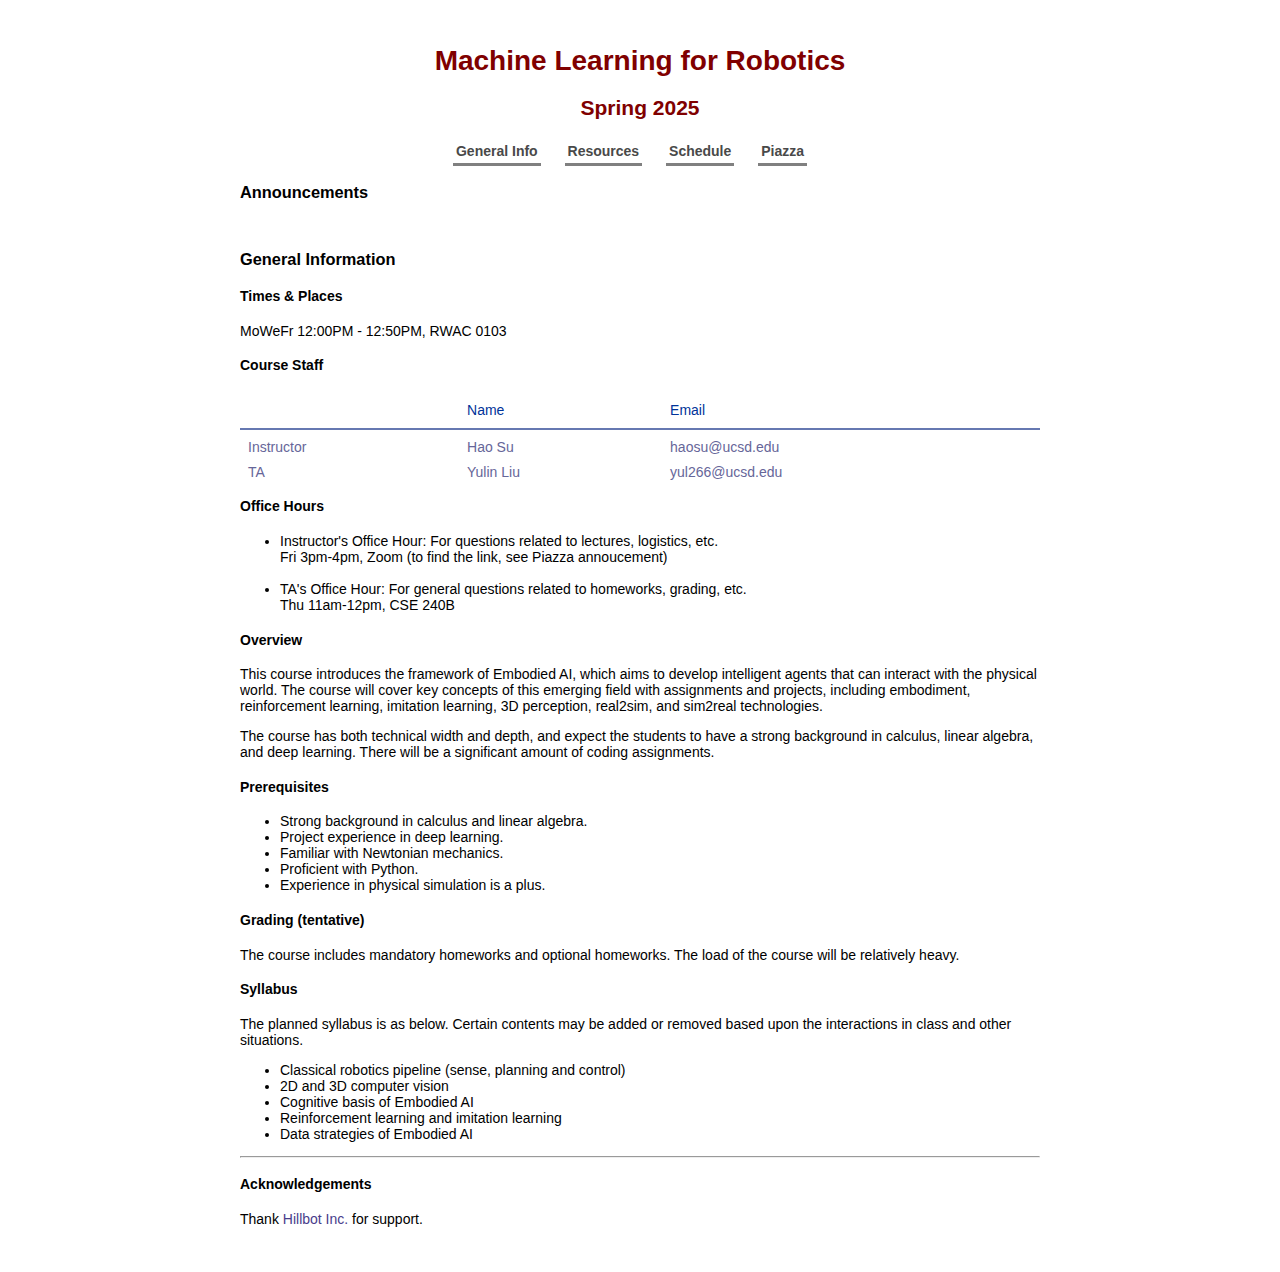
<file: index.html>
<!DOCTYPE html>
<html lang="en">
    <head>
        <meta charset="UTF-8">
        <title>CSE291: Machine Learning for Robotics Home Page</title>
        <meta http-equiv="Cache-Control" content="no-cache, no-store, must-revalidate" />
        <meta http-equiv="Pragma" content="no-cache" />
        <meta http-equiv="Expires" content="0" />
        <link rel="stylesheet" type="text/css" href="cs468.css">
    </head>
    <body>
        <h1 class="title">Machine Learning for Robotics</h1>
        <h2 class="title">Spring 2025</h2>
        <div id="content">
            <div class="underlinemenu">
                <ul>
                    <li><a href="#info">General Info</a></li>
                    <li><a href="resources.html">Resources</a></li>
                    <li><a href="schedule.html">Schedule</a></li>
                    <li><a href="https://piazza.com/ucsd/spring2025/cse276f">Piazza</a></li>
                </ul>
            </div>

            <h3>Announcements</h3>
            <div>
            </div>
            <br>

            <h3 id="info">General Information</h3>

            <h4>Times &amp; Places</h4>
            <p>MoWeFr 12:00PM - 12:50PM, RWAC 0103</p>

            <h4>Course Staff</h4>
            <table id="hor-minimalist-a">
                <thead>
                    <tr>
                        <th scope="col"></th>
                        <th scope="col">Name</th>
                        <th scope="col">Email</th>
                    </tr>
                </thead>
                <tbody>
                    <tr>
                        <td>Instructor</td>
                        <td>Hao Su</td>
                        <td>haosu@ucsd.edu</td>
                    </tr>
                    <tr>
                        <td>TA</td>
                        <td>Yulin Liu</td>
                        <td>yul266@ucsd.edu</td>
                    </tr>
                </tbody>
            </table>


            <h4>Office Hours</h4>
            <ul>
                <li>Instructor's Office Hour: For questions related to lectures, logistics, etc. 
                    <br>Fri 3pm-4pm, Zoom (to find the link, see Piazza annoucement)</li>
                <br>
                <li>TA's Office Hour: For general questions related to homeworks, grading, etc. 
                    <br>Thu 11am-12pm, CSE 240B</li>
            </ul>

            <h4>Overview</h4>
            <p>
                This course introduces the framework of Embodied AI, which aims to develop intelligent agents that can interact with the physical world. The course will cover key concepts of this emerging field with assignments and projects, including embodiment, reinforcement learning, imitation learning, 3D perception, real2sim, and sim2real technologies. 
            </p>
            <p>
                The course has both technical width and depth, and expect the students to have a strong background in calculus, linear algebra, and deep learning. There will be a significant amount of coding assignments.
            </p>

            <h4>Prerequisites</h4>
            <ul>
                <li>Strong background in calculus and linear algebra.</li>
                <li>Project experience in deep learning.</li>
                <li>Familiar with Newtonian mechanics.</li>
                <li>Proficient with Python.</li>
                <li>Experience in physical simulation is a plus.</li>
            </ul>

            <h4>Grading (tentative)</h4>
            The course includes mandatory homeworks and optional homeworks. The load of the course will be relatively heavy.  

            <h4>Syllabus</h4>
            <p>
                The planned syllabus is as below.
                Certain contents may be added or removed based upon the interactions in class and other situations.
            </p>
            <ul>
                <li>Classical robotics pipeline (sense, planning and control)</li>
                <li>2D and 3D computer vision</li>
                <li>Cognitive basis of Embodied AI</li>
                <li>Reinforcement learning and imitation learning</li>
                <li>Data strategies of Embodied AI</li>
            </ul>
            <hr>

            <h4>Acknowledgements</h4>
            <p>Thank <a href="https://www.hillbot.ai/">Hillbot Inc.</a> for support.</p>
        </div>

    </body>
</html>
</file>
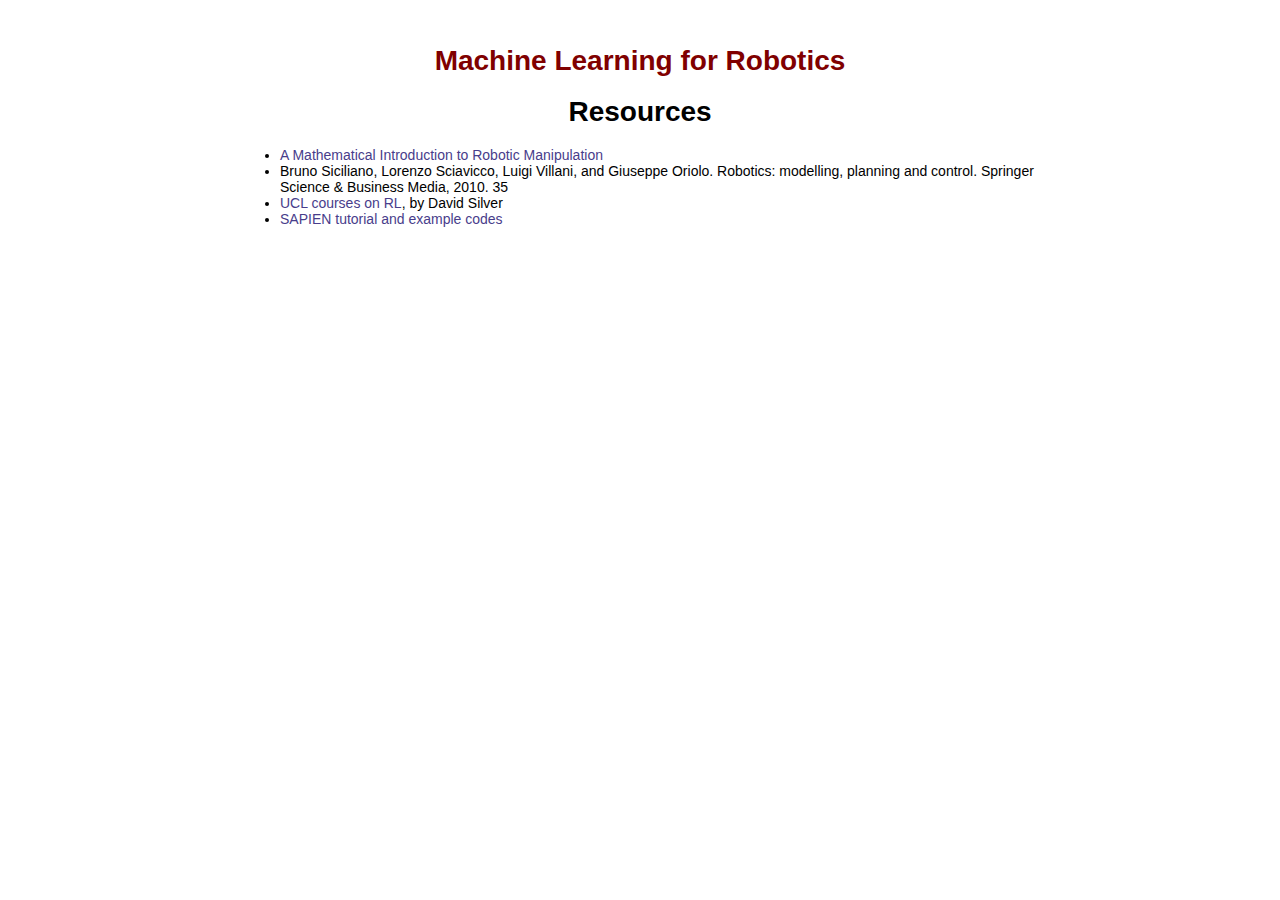
<file: resources.html>
<!DOCTYPE html>
<html lang="en">

    <head>
        <meta charset="UTF-8">
        <title>Resources</title>
        <meta http-equiv="Cache-Control" content="no-cache, no-store, must-revalidate" />
        <meta http-equiv="Pragma" content="no-cache" />
        <meta http-equiv="Expires" content="0" />
        <link rel="stylesheet" type="text/css" href="cs468.css">
    </head>

    <body>
        <h1 class="title">Machine Learning for Robotics</h1>
        <div id="content">
            <h1 style="text-align:center">Resources</h1>
            <div>
                <ul>
                    <li><a href="http://www.cds.caltech.edu/~murray/mlswiki/index.php?title=First_edition">A Mathematical Introduction to Robotic Manipulation</a></li>
                    <li>Bruno Siciliano, Lorenzo Sciavicco, Luigi Villani, and Giuseppe Oriolo. Robotics: modelling, planning and control. Springer Science & Business Media, 2010. 35</li>
                    <li><a href="https://www.davidsilver.uk/teaching/">UCL courses on RL</a>, by David Silver</li>
                    <li><a href="https://sapien.ucsd.edu/docs/latest/index.html">SAPIEN tutorial and example codes</a>
                    </li>                
                </ul>
            </div>
        </div>
    </body>

</html>
</file>
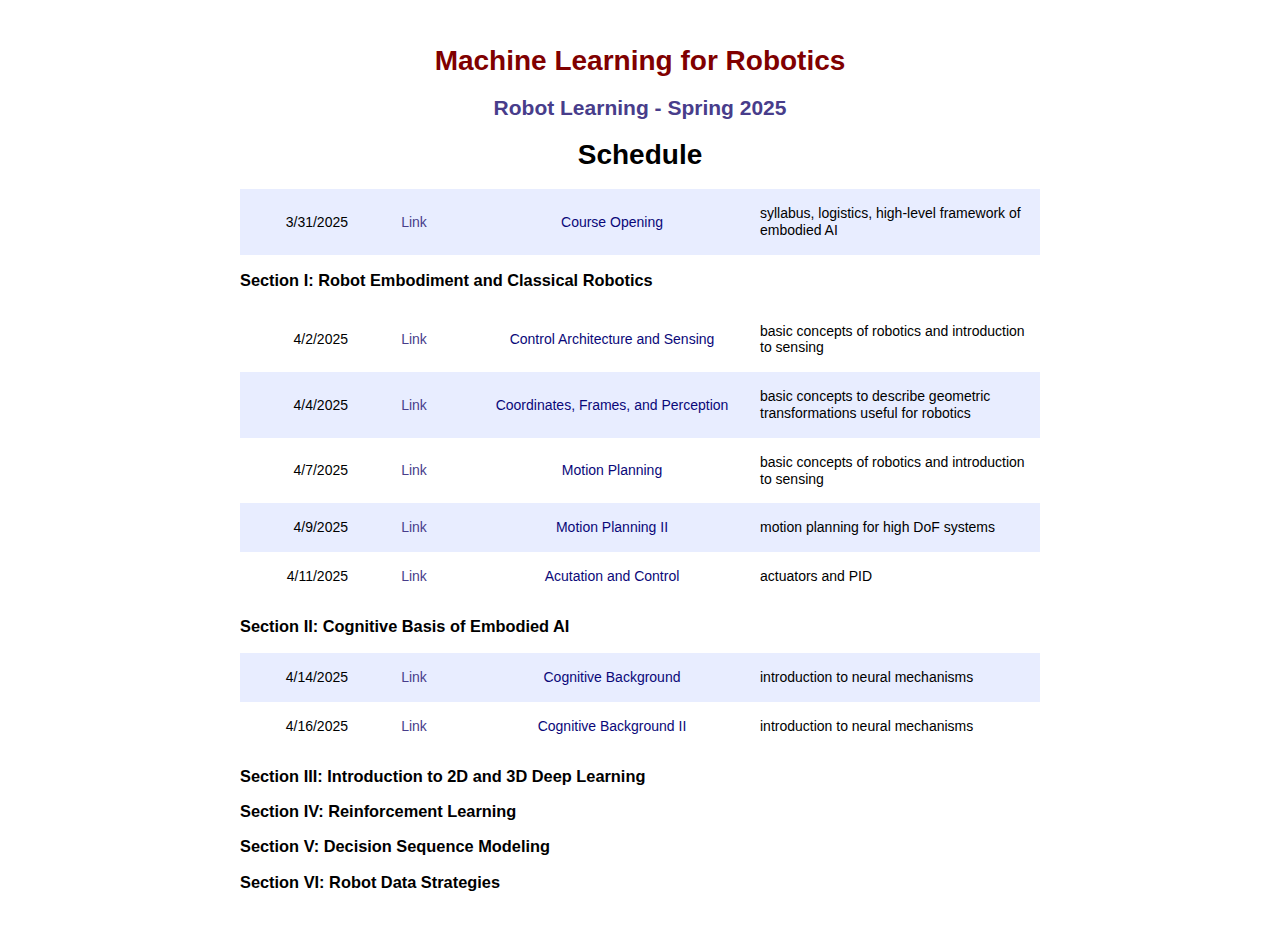
<file: schedule.html>
<!DOCTYPE html>
<html lang="en">

<head>
    <meta charset="UTF-8">
    <title>Schedule</title>
    <meta http-equiv="Cache-Control" content="no-cache, no-store, must-revalidate" />
    <meta http-equiv="Pragma" content="no-cache" />
    <meta http-equiv="Expires" content="0" />
    <link rel="stylesheet" type="text/css" href="cs468.css">
</head>

<body>
    <h1 class="title">Machine Learning for Robotics</h1>
    <h2 class="title"><a href="index.html">Robot Learning - Spring 2025</a></h2>
    <div id="content">
        <h1 style="text-align:center">Schedule</h1>

        <div class="row odd">
            <div class="date">3/31/2025</div>
            <div class="file"><a href="https://pitch.com/v/opening-and-course-logistics-zi3zdc">Link</a></div>
            <div class="subject">Course Opening</div>
            <div class="topic">syllabus, logistics, high-level framework of embodied AI</div>
        </div>
        <h3>Section I: Robot Embodiment and Classical Robotics</h3>
        <div class="row even">
            <div class="date">4/2/2025</div>
            <div class="file"><a href="https://pitch.com/v/spa1_-control-architectures-and-sensing-foundations-4dc3jb">Link</a></div>
            <div class="subject">Control Architecture and Sensing</div>
            <div class="topic">basic concepts of robotics and introduction to sensing</div>
        </div>
        <div class="row odd">
            <div class="date">4/4/2025</div>
            <div class="file"><a href="https://pitch.com/v/spa2_-coordinates-transformations-and-perception-nkmrmy">Link</a></div>
            <div class="subject">Coordinates, Frames, and Perception</div>
            <div class="topic">basic concepts to describe geometric transformations useful for robotics</div>
        </div>
        <div class="row even">
            <div class="date">4/7/2025</div>
            <div class="file"><a href="https://pitch.com/v/spa3-motion-planning-basics-vy3ntv">Link</a></div>
            <div class="subject">Motion Planning</div>
            <div class="topic">basic concepts of robotics and introduction to sensing</div>
        </div>
        <div class="row odd">
            <div class="date">4/9/2025</div>
            <div class="file"><a href="https://pitch.com/v/spa4-motion-planning-details-trajectory-optimization-de4rbfb">Link</a></div>
            <div class="subject">Motion Planning II</div>
            <div class="topic">motion planning for high DoF systems</div>
        </div>
        <div class="row even">
            <div class="date">4/11/2025</div>
            <div class="file"><a href="https://pitch.com/v/spa5-from-plan-to-action-actuation-and-control-2ur8uf">Link</a></div>
            <div class="subject">Acutation and Control</div>
            <div class="topic">actuators and PID</div>
        </div>
        <h3>Section II: Cognitive Basis of Embodied AI</h3>
        <div class="row odd">
            <div class="date">4/14/2025</div>
            <div class="file"><a href="https://pitch.com/v/trans-2-neural-policy-learning-i-zmq439">Link</a></div>
            <div class="subject">Cognitive Background</div>
            <div class="topic">introduction to neural mechanisms</div>
        </div>
        <div class="row even">
            <div class="date">4/16/2025</div>
            <div class="file"><a href="https://pitch.com/v/trans-3-neural-policy-learning-ii-ycpj4a">Link</a></div>
            <div class="subject">Cognitive Background II</div>
            <div class="topic">introduction to neural mechanisms</div>
        </div>
        <h3>Section III: Introduction to 2D and 3D Deep Learning</h3>

        <h3>Section IV: Reinforcement Learning</h3>
        <h3>Section V: Decision Sequence Modeling</h3>
        <h3>Section VI: Robot Data Strategies</h3>
    </div>
</body>

</html>
</file>
<file: cs468.css>
/*Credits: Dynamic Drive CSS Library */
/*URL: http://www.dynamicdrive.com/style/ */
body {
    font-family: "Lucida Sans Unicode", "Lucida Grande", Sans-Serif;
    font-size: 14px;
    background: #fff;
    margin: 45px;
    border-collapse: collapse;
    text-align: center;
    vertical-align: middle;
}

#content {
    width: 800px;
    text-align: left;
    margin: 0 auto;
}

a {
    color: #483D8B;
}

a:link {
    text-decoration: none;
    color: #483D8B;
}

a:visited {
    text-decoration: none;
    color: #483D8B;
}

a:active {
    text-decoration: none;
    color: #483D8B;
}

a:hover {
    text-decoration: underline;
    color: #800000;
}

.underlinemenu ul li a:hover,
.underlinemenu ul li a.selected {
    border-bottom-color: black;
}

.underlinemenu {
    font-weight: bold;
    width: 100%;
}

.underlinemenu ul {
    padding: 6px 0 7px 0;
    /*6px should equal top padding of "ul li a" below, 7px should equal bottom padding + bottom border of "ul li a" below*/
    margin: 0;
    text-align: center;
}

.underlinemenu ul li {
    display: inline;
}

.underlinemenu ul li a {
    color: #494949;
    padding: 6px 3px 4px 3px;
    /*top padding is 6px, bottom padding is 4px*/
    margin-right: 20px;
    /*spacing between each menu link*/
    text-decoration: none;
    border-bottom: 3px solid gray;
    /*bottom border is 3px*/
}

.underlinemenu ul li a:hover,
.underlinemenu ul li a.selected {
    border-bottom-color: black;
}

#hor-minimalist-a {
    font-family: "Lucida Sans Unicode", "Lucida Grande", Sans-Serif;
    font-size: 14px;
    background: #fff;
    width: 800px;
    border-collapse: collapse;
    text-align: left;
}

#hor-minimalist-a th {
    font-size: 14px;
    font-weight: normal;
    color: #039;
    padding: 10px 8px;
    border-bottom: 2px solid #6678b1;
}

#hor-minimalist-a td {
    color: #669;
    padding: 9px 8px 0px 8px;
}

.hor-zebra {
    font-size: 14px;
    text-align: left;
    width: 800px;
    border-collapse: collapse;
}

.hor-zebra th {
    font-size: 16px;
    font-weight: bold;
    padding: 10px 8px;
    background: #e8edff;
}

.hor-zebra td {
    padding: 8px;
}

.hor-zebra .odd {
    background: #e8edff;
}

.color-danger {
    color: #d9534f;
}

.title {
    text-align: center;
    color: #800000;
}

.row {
    display: flex;
    align-items: center;
    width: 100%;
    padding: 8px 0;
}

.row > div {
    padding: 8px;
    line-height: 1.2;
}

.date {
    width: 100px;
    text-align: right;
}

.file {
    width: 100px;
    text-align: center;
}

.subject {
    width: 250px;
    text-align: center;
    color: #0a0879;
    margin-left: 0.5em;
    margin-right: 0.5em;
}

.topic {
    flex: 1;
    text-align: left;
}

.row.odd {
    background: #e8edff;
}
</file>
